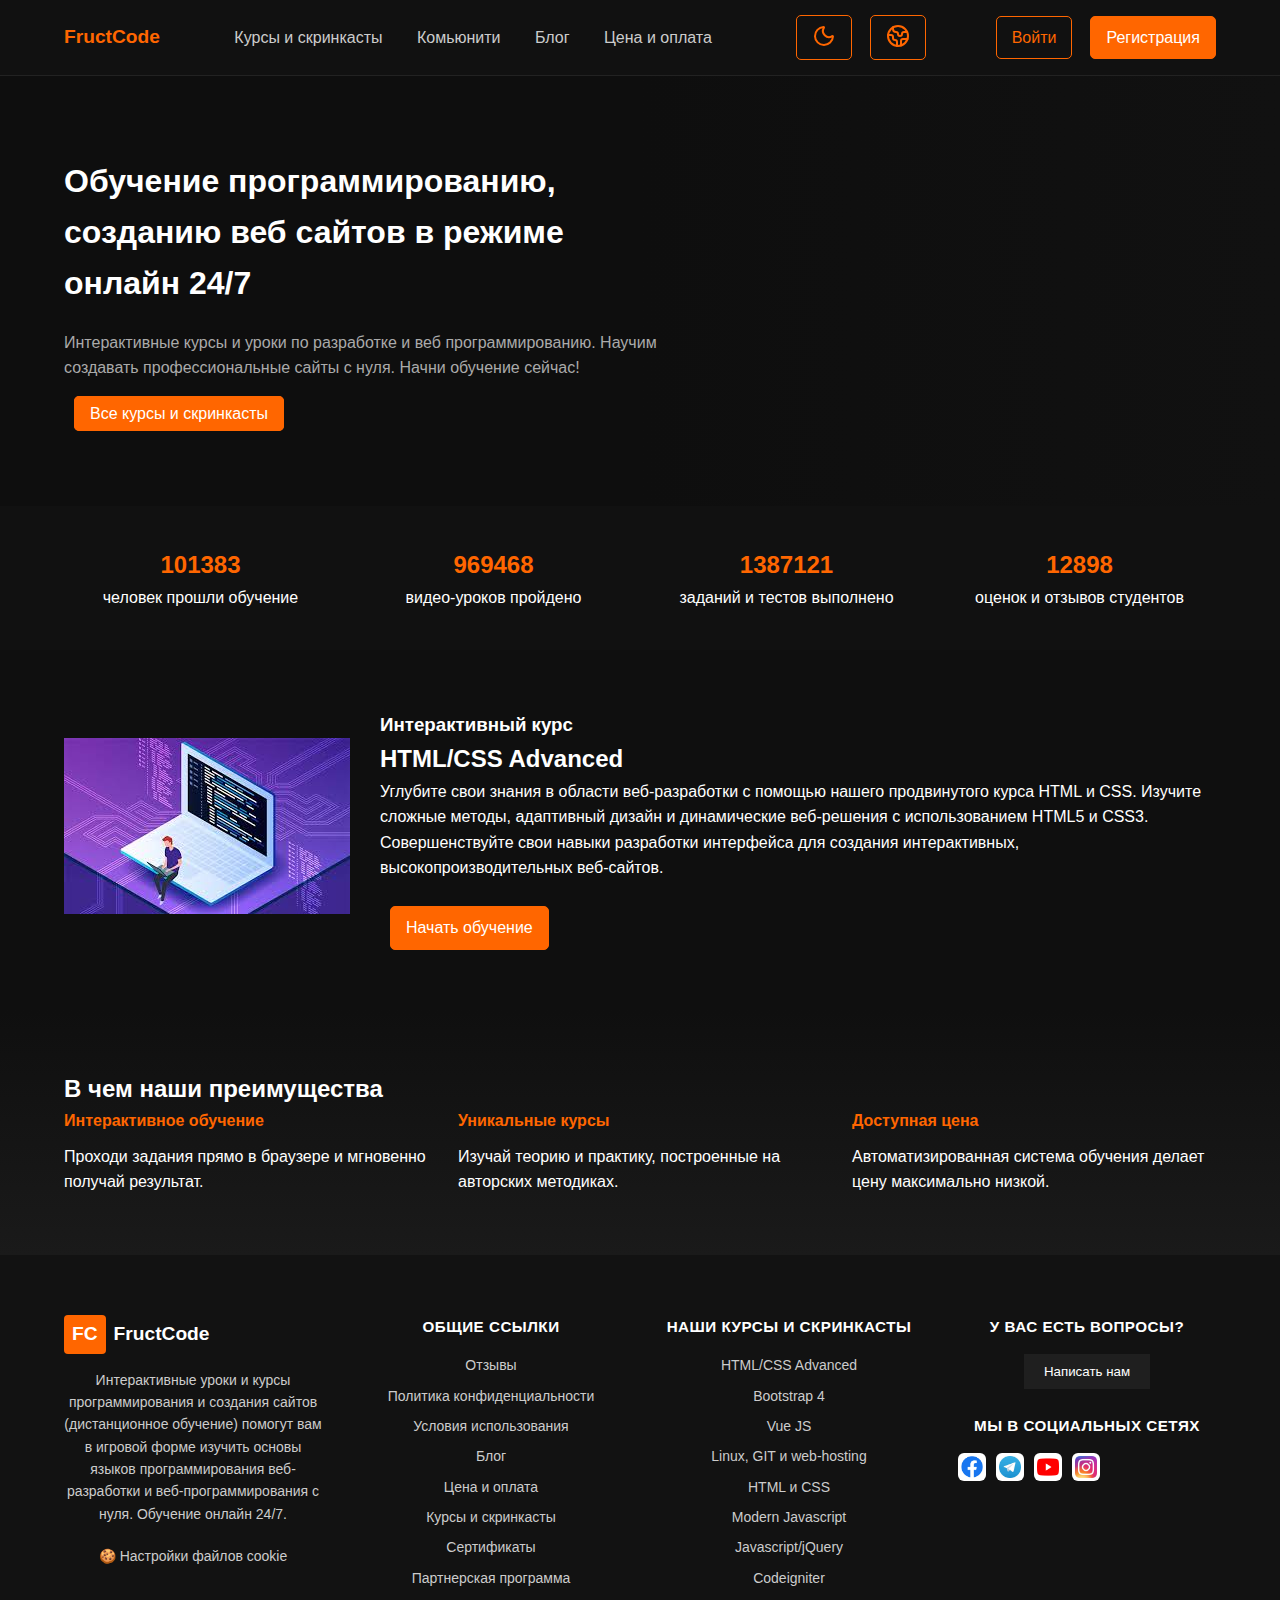
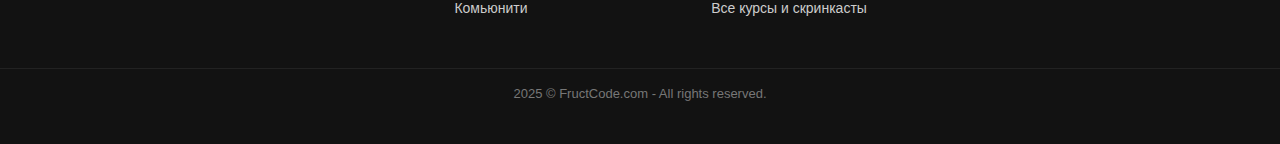
<file: index.html>
<!DOCTYPE html>
<html lang="ru">
  <head>
    <meta charset="UTF-8" />
    <meta name="viewport" content="width=device-width, initial-scale=1.0" />
    <title>FructCode</title>
    <link rel="stylesheet" href="style.css" />
  </head>
  <body>
    <header class="header">
      <div class="container">
        <div class="logo">FructCode</div>
        <nav class="nav">
          <a href="#">Курсы и скринкасты</a>
          <a href="#">Комьюнити</a>
          <a href="#">Блог</a>
          <a href="#">Цена и оплата</a>
        </nav>
        <div class="header-right">
          <div class="theme-toggle">
            <button class="btn">
              <svg
                xmlns="http://www.w3.org/2000/svg"
                width="24"
                height="24"
                viewBox="0 0 24 24"
                fill="none"
                stroke="currentColor"
                stroke-width="2"
                stroke-linecap="round"
                stroke-linejoin="round"
                class="lucide lucide-moon-icon lucide-moon"
              >
                <path
                  d="M20.985 12.486a9 9 0 1 1-9.473-9.472c.405-.022.617.46.402.803a6 6 0 0 0 8.268 8.268c.344-.215.825-.004.803.401"
                />
              </svg>
            </button>
            <button class="btn">
              <svg
                xmlns="http://www.w3.org/2000/svg"
                width="24"
                height="24"
                viewBox="0 0 24 24"
                fill="none"
                stroke="currentColor"
                stroke-width="2"
                stroke-linecap="round"
                stroke-linejoin="round"
                class="lucide lucide-earth-icon lucide-earth"
              >
                <path d="M21.54 15H17a2 2 0 0 0-2 2v4.54" />
                <path
                  d="M7 3.34V5a3 3 0 0 0 3 3a2 2 0 0 1 2 2c0 1.1.9 2 2 2a2 2 0 0 0 2-2c0-1.1.9-2 2-2h3.17"
                />
                <path
                  d="M11 21.95V18a2 2 0 0 0-2-2a2 2 0 0 1-2-2v-1a2 2 0 0 0-2-2H2.05"
                />
                <circle cx="12" cy="12" r="10" />
              </svg>
            </button>
          </div>
          <div class="user-profile" style="display: none">
            <img src="image/alo.jpg" alt="Профиль" class="avatar" />
          </div>
        </div>
        <div class="auth">
          <a href="login.html" class="btn">Войти</a>
          <a href="register.html" class="btn btn-primary">Регистрация</a>
        </div>
      </div>
    </header>

    <section class="hero">
      <div class="container">
        <div class="hero-content">
          <h1>
            Обучение программированию, созданию веб сайтов в режиме онлайн 24/7
          </h1>
          <p>
            Интерактивные курсы и уроки по разработке и веб программированию.
            Научим создавать профессиональные сайты с нуля. Начни обучение
            сейчас!
          </p>
          <a href="#" class="btn btn-primary">Все курсы и скринкасты</a>
        </div>
        <div class="hero-image">
          <!-- <img src="illustration.png" alt="Иллюстрация" /> -->
        </div>
      </div>
    </section>

    <section class="stats">
      <div class="container stats-grid">
        <div><strong>101383</strong><br />человек прошли обучение</div>
        <div><strong>969468</strong><br />видео-уроков пройдено</div>
        <div><strong>1387121</strong><br />заданий и тестов выполнено</div>
        <div><strong>12898</strong><br />оценок и отзывов студентов</div>
      </div>
    </section>

    <section class="course">
      <div class="container course-grid">
        <div class="course-img">
          <img src="image/alo.jpg" alt="HTML CSS" />
        </div>
        <div class="course-text">
          <h3>Интерактивный курс</h3>
          <h2>HTML/CSS Advanced</h2>
          <p>
            Углубите свои знания в области веб-разработки с помощью нашего
            продвинутого курса HTML и CSS. Изучите сложные методы, адаптивный
            дизайн и динамические веб-решения с использованием HTML5 и CSS3.
            Совершенствуйте свои навыки разработки интерфейса для создания
            интерактивных, высокопроизводительных веб-сайтов.
          </p>
          <a href="#" class="btn btn-primary">Начать обучение</a>
        </div>
      </div>
    </section>

    <section class="advantages">
      <div class="container">
        <h2>В чем наши преимущества</h2>
        <div class="adv-grid">
          <div class="adv-item">
            <h4>Интерактивное обучение</h4>
            <p>
              Проходи задания прямо в браузере и мгновенно получай результат.
            </p>
          </div>
          <div class="adv-item">
            <h4>Уникальные курсы</h4>
            <p>Изучай теорию и практику, построенные на авторских методиках.</p>
          </div>
          <div class="adv-item">
            <h4>Доступная цена</h4>
            <p>
              Автоматизированная система обучения делает цену максимально
              низкой.
            </p>
          </div>
        </div>
      </div>
    </section>

    <footer class="footer">
      <div class="container footer-grid">
        <div class="footer-col about">
          <div class="footer-logo">
            <span class="logo-icon">FC</span>
            <span class="logo-text">FructCode</span>
          </div>
          <p>
            Интерактивные уроки и курсы программирования и создания сайтов
            (дистанционное обучение) помогут вам в игровой форме изучить основы
            языков программирования веб-разработки и веб-программирования с
            нуля. Обучение онлайн 24/7.
          </p>

          <div class="footer-settings">
            <div>🍪 Настройки файлов cookie</div>
          </div>
        </div>

        <div class="footer-col">
          <h4>ОБЩИЕ ССЫЛКИ</h4>
          <ul>
            <li><a href="#">Отзывы</a></li>
            <li><a href="#">Политика конфиденциальности</a></li>
            <li><a href="#">Условия использования</a></li>
            <li><a href="#">Блог</a></li>
            <li><a href="#">Цена и оплата</a></li>
            <li><a href="#">Курсы и скринкасты</a></li>
            <li><a href="#">Сертификаты</a></li>
            <li><a href="#">Партнерская программа</a></li>
            <li><a href="#">Комьюнити</a></li>
          </ul>
        </div>

        <div class="footer-col">
          <h4>НАШИ КУРСЫ И СКРИНКАСТЫ</h4>
          <ul>
            <li><a href="#">HTML/CSS Advanced</a></li>
            <li><a href="#">Bootstrap 4</a></li>
            <li><a href="#">Vue JS</a></li>
            <li><a href="#">Linux, GIT и web-hosting</a></li>
            <li><a href="#">HTML и CSS</a></li>
            <li><a href="#">Modern Javascript</a></li>
            <li><a href="#">Javascript/jQuery</a></li>
            <li><a href="#">Codeigniter</a></li>
            <li><a href="#">Все курсы и скринкасты</a></li>
          </ul>
        </div>

        <div class="footer-col">
          <h4>У ВАС ЕСТЬ ВОПРОСЫ?</h4>
          <button class="btn-contact">Написать нам</button>

          <h4>МЫ В СОЦИАЛЬНЫХ СЕТЯХ</h4>
          <div class="socials">
            <a href="#"><img src="image/фейс.png" alt="facebook" /></a>
            <a href="#"><img src="image/тг.jpg" alt="telegram" /></a>
            <a href="#"><img src="image/ютуб.png" alt="youtube" /></a>
            <a href="#"><img src="image/инста.jpg" alt="instagram" /></a>
          </div>
        </div>
      </div>

      <div class="footer-bottom">
        <p>2025 © FructCode.com - All rights reserved.</p>
      </div>
    </footer>
  </body>
</html>
</file>
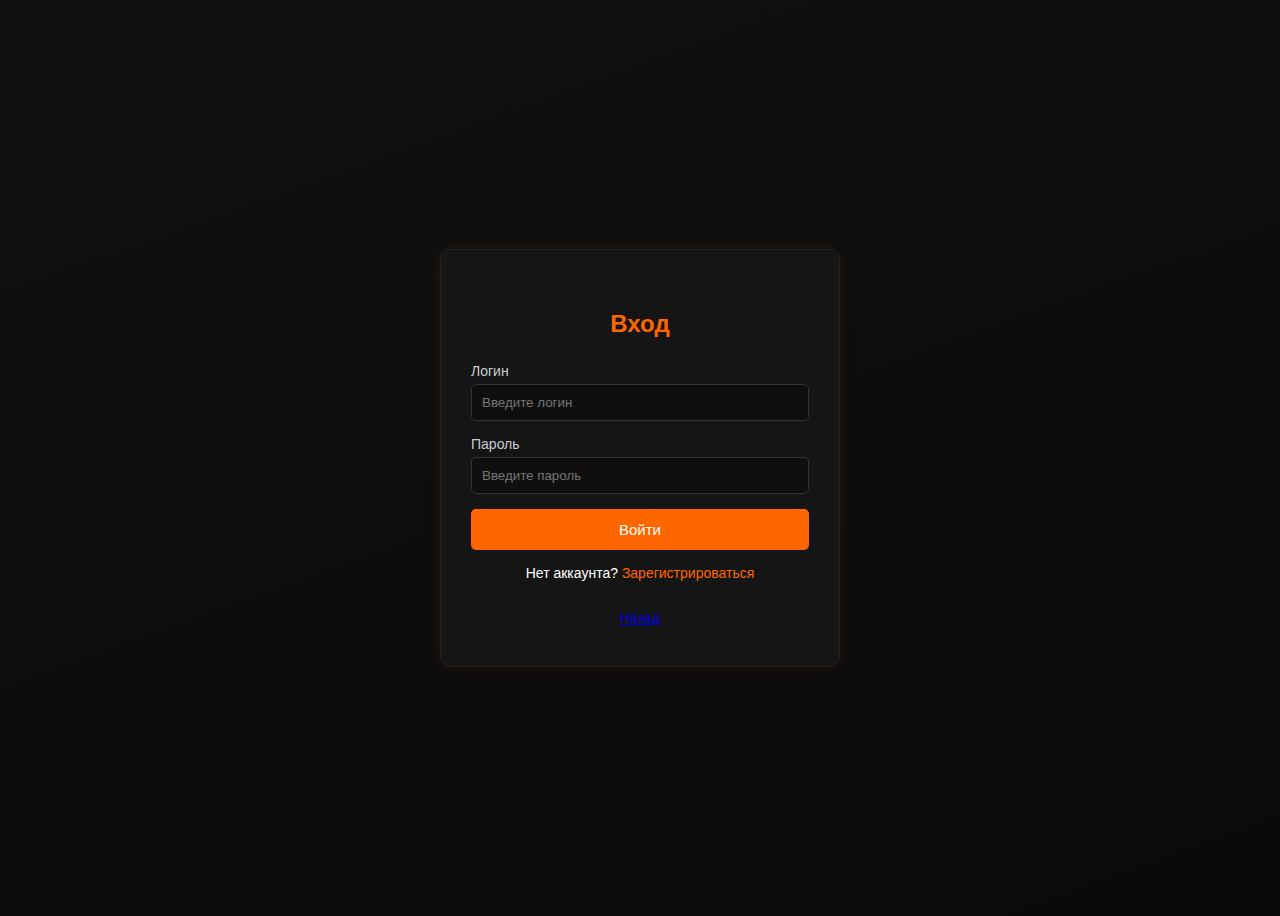
<file: login.html>
<!DOCTYPE html>
<html lang="ru">
  <head>
    <meta charset="UTF-8" />
    <meta name="viewport" content="width=device-width, initial-scale=1.0" />
    <title>Вход — FructCode</title>
    <link rel="stylesheet" href="login.css" />
  </head>
  <body class="auth-page">
    <div class="auth-container">
      <div class="auth-box">
        <h2>Вход</h2>
        <form action="#" method="post">
          <label for="email">Логин</label>
          <input
            type="email"
            id="email"
            name="email"
            placeholder="Введите логин"
            required
          />

          <label for="password">Пароль</label>
          <input
            type="password"
            id="password"
            name="password"
            placeholder="Введите пароль"
            required
          />

          <button type="submit" class="btn-primary">Войти</button>

          <p class="auth-link">
            Нет аккаунта? <a href="register.html">Зарегистрироваться</a>
          </p>
          <a class="auth-link" href="index.html">Назад</a>
        </form>
      </div>
    </div>
    <script>
      document
        .getElementById("loginForm")
        .addEventListener("submit", async (e) => {
          e.preventDefault();

          const email = document.getElementById("email").value;
          const password = document.getElementById("password").value;

          const data = { username: email, password };

          try {
            const response = await fetch("/login", {
              method: "POST",
              headers: {
                "Content-Type": "application/json",
              },
              body: JSON.stringify(data),
            });

            const result = await response.json();
            console.log("Ответ сервера:", result);

            alert(
              `Введено:\nЛогин: ${data.username}\nПароль: ${data.password}`
            );
          } catch (error) {
            console.error("Ошибка при отправке запроса:", error);
          }
        });
    </script>
  </body>
</html>
</file>
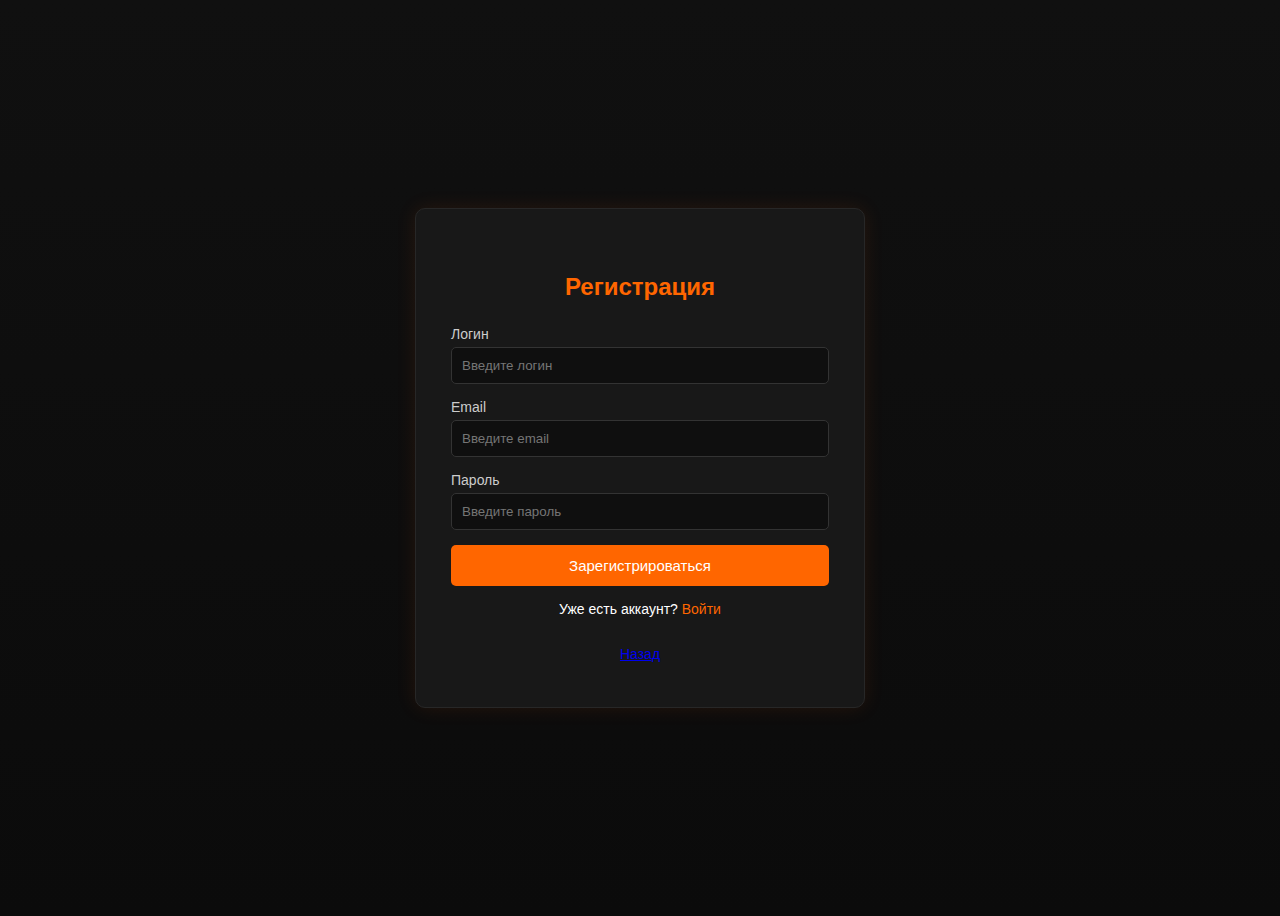
<file: register.html>
<!DOCTYPE html>
<html lang="ru">
  <head>
    <meta charset="UTF-8" />
    <meta name="viewport" content="width=device-width, initial-scale=1.0" />
    <title>Регистрация — FructCode</title>
    <link rel="stylesheet" href="register.css" />
  </head>
  <body class="auth-page">
    <div class="auth-container">
      <div class="auth-box">
        <h2>Регистрация</h2>
        <form action="#" method="post">
          <label for="name">Логин</label>
          <input
            type="text"
            id="name"
            name="name"
            placeholder="Введите логин"
            required
          />

          <label for="email">Email</label>
          <input
            type="email"
            id="email"
            name="email"
            placeholder="Введите email"
            required
          />

          <label for="password">Пароль</label>
          <input
            type="password"
            id="password"
            name="password"
            placeholder="Введите пароль"
            required
          />

          <!-- <label for="password2">Подтверждение пароля</label>
          <input
            type="password"
            id="password2"
            name="password2"
            placeholder="Повторите пароль"
            required
          /> -->

          <button type="submit" class="btn-primary">Зарегистрироваться</button>

          <p class="auth-link">
            Уже есть аккаунт? <a href="login.html">Войти</a>
          </p>
          <a class="auth-link" href="index.html">Назад</a>
        </form>
      </div>
    </div>
    <script>
      document
        .getElementById("registerForm")
        .addEventListener("submit", async (e) => {
          e.preventDefault();

          const name = document.getElementById("name").value.trim();
          const email = document.getElementById("email").value.trim();
          const password = document.getElementById("password").value;

          const data = { username: name, email, password };

          try {
            const response = await fetch("/register", {
              method: "POST",
              headers: {
                "Content-Type": "application/json",
              },
              body: JSON.stringify(data),
            });

            const result = await response.json();

            console.log("Ответ сервера:", result);
            alert(
              `Регистрация отправлена!\nЛогин: ${data.username}\nEmail: ${data.email}\nПароль: ${data.password}`
            );
          } catch (error) {
            console.error("Ошибка при отправке запроса:", error);
            alert("Ошибка при отправке данных. Проверьте консоль.");
          }
        });
    </script>
  </body>
</html>
</file>
<file: style.css>
* {
  margin: 0;
  padding: 0;
  box-sizing: border-box;
}

body {
  font-family: "Segoe UI", sans-serif;
  background: #0e0e0e;
  color: #fff;
  line-height: 1.6;
}

.container {
  width: 90%;
  max-width: 1200px;
  margin: 0 auto;
}

.header {
  background: #111;
  padding: 15px 0;
  border-bottom: 1px solid #222;
}

.logo {
  font-weight: bold;
  color: #ff6600;
  font-size: 1.2rem;
}

.header .container {
  display: flex;
  align-items: center;
  justify-content: space-between;
}

.nav a {
  margin: 0 15px;
  color: #ccc;
  text-decoration: none;
}

.nav a:hover {
  color: #fff;
}

.btn {
  background: transparent;
  border: 1px solid #ff6600;
  color: #ff6600;
  padding: 8px 15px;
  border-radius: 5px;
  text-decoration: none;
  margin-left: 10px;
}

.btn-primary {
  background: #ff6600;
  color: #fff;
}

.hero {
  display: flex;
  align-items: center;
  background: linear-gradient(to right, #0e0e0e 50%, #111);
  padding: 80px 0;
}

.hero-content {
  max-width: 600px;
}

.hero h1 {
  font-size: 2rem;
  margin-bottom: 20px;
}

.hero p {
  margin-bottom: 20px;
  color: #aaa;
}

.stats {
  background: #111;
  padding: 40px 0;
}

.stats-grid {
  display: grid;
  grid-template-columns: repeat(auto-fit, minmax(200px, 1fr));
  text-align: center;
  gap: 20px;
}

.stats strong {
  font-size: 1.5rem;
  color: #ff6600;
}

.course {
  background: #0f0f0f;
  padding: 60px 0;
}

.course-grid {
  display: flex;
  grid-template-columns: 1fr 1fr;
  gap: 30px;
  align-items: center;
}

.course-text {
  display: flex;
  flex-direction: column;
}

.course-text .btn-primary {
  margin-top: 25px;
  align-self: flex-start;
}

.advantages {
  background: linear-gradient(to bottom, #0f0f0f, #1a1a1a);
  padding: 60px 0;
}

.adv-grid {
  display: grid;
  grid-template-columns: repeat(auto-fit, minmax(250px, 1fr));
  gap: 30px;
}

.adv-item h4 {
  color: #ff6600;
  margin-bottom: 10px;
}

.footer {
  background: #000;
  text-align: center;
  padding: 20px;
  color: #777;
}

.footer {
  background: #121212;
  color: #ccc;
  padding: 60px 0 20px;
  font-size: 14px;
}

.footer-grid {
  display: grid;
  grid-template-columns: repeat(auto-fit, minmax(250px, 1fr));
  gap: 40px;
}

.footer-logo {
  display: flex;
  align-items: center;
  font-size: 1.2rem;
  margin-bottom: 15px;
}

.logo-icon {
  background: #ff6600;
  color: #fff;
  font-weight: bold;
  padding: 4px 8px;
  border-radius: 4px;
  margin-right: 8px;
}

.logo-text {
  font-weight: bold;
  color: #fff;
}

.footer p {
  margin-bottom: 20px;
  line-height: 1.6;
}

.footer h4 {
  color: #fff;
  margin-bottom: 15px;
  font-size: 0.95rem;
  letter-spacing: 0.5px;
}

.footer ul {
  list-style: none;
}

.footer ul li {
  margin-bottom: 8px;
}

.footer ul li a {
  color: #ccc;
  text-decoration: none;
  transition: color 0.2s ease;
}

.footer ul li a:hover {
  color: #ff6600;
}

.btn-contact {
  background: #1f1f1f;
  border: none;
  color: #fff;
  padding: 10px 20px;
  margin-bottom: 25px;
  cursor: pointer;
  transition: background 0.3s ease;
}

.btn-contact:hover {
  background: #ff6600;
}

.footer-settings {
  margin-top: 15px;
}

.lang-theme {
  display: flex;
  gap: 15px;
  margin-top: 10px;
}

.socials {
  display: flex;
  gap: 10px;
}

.socials a img {
  width: 28px;
  height: 28px;
  background: #fff;
  border-radius: 6px;
  padding: 3px;
  transition: transform 0.2s ease, background 0.2s ease;
}

.socials a img:hover {
  transform: scale(1.1);
  background: #ff6600;
}

.footer-bottom {
  text-align: center;
  margin-top: 40px;
  padding-top: 15px;
  border-top: 1px solid #222;
  color: #777;
  font-size: 13px;
}

.header-right {
  display: flex;
  align-items: center;
  gap: 1rem;
}

.theme-toggle {
  display: flex;
  gap: 0.5rem;
}

.header-right {
  display: flex;
  align-items: center;
  gap: 1rem;
}

.theme-toggle,
.auth,
.user-profile {
  display: flex;
  align-items: center;
  gap: 0.5rem;
}

.avatar {
  width: 32px;
  height: 32px;
  border-radius: 50%;
}
</file>
<file: login.css>
body.auth-page {
  background: linear-gradient(160deg, #111, #0a0a0a);
  display: flex;
  justify-content: center;
  align-items: center;
  height: 100vh;
  color: #fff;
  font-family: "Segoe UI", sans-serif;
}

.auth-container {
  width: 100%;
  max-width: 400px;
  padding: 20px;
}

.auth-box {
  background: #151515;
  border: 1px solid #222;
  border-radius: 10px;
  padding: 40px 30px;
  box-shadow: 0 0 15px rgba(255, 102, 0, 0.1);
  animation: fadeIn 0.6s ease;
}

.auth-box h2 {
  text-align: center;
  margin-bottom: 25px;
  color: #ff6600;
}

.auth-box form {
  display: flex;
  flex-direction: column;
}

label {
  font-size: 14px;
  color: #ccc;
  margin-bottom: 5px;
}

input {
  background: #0f0f0f;
  border: 1px solid #333;
  color: #fff;
  padding: 10px;
  border-radius: 5px;
  margin-bottom: 15px;
  outline: none;
}

input:focus {
  border-color: #ff6600;
}

.btn-primary {
  background: #ff6600;
  color: #fff;
  border: none;
  padding: 12px;
  font-size: 15px;
  border-radius: 5px;
  cursor: pointer;
  transition: background 0.2s;
}

.btn-primary:hover {
  background: #ff8533;
}

.auth-link {
  text-align: center;
  margin-top: 15px;
  font-size: 14px;
}

.auth-link a {
  color: #ff6600;
  text-decoration: none;
}

.auth-link a:hover {
  text-decoration: underline;
}

@keyframes fadeIn {
  from {
    opacity: 0;
    transform: translateY(20px);
  }
  to {
    opacity: 1;
    transform: translateY(0);
  }
}
</file>
<file: register.css>
body.auth-page {
  background: linear-gradient(180deg, #101010, #0b0b0b);
  display: flex;
  justify-content: center;
  align-items: center;
  height: 100vh;
  color: #fff;
  font-family: "Segoe UI", sans-serif;
}

.auth-container {
  width: 100%;
  max-width: 450px;
  padding: 20px;
}

.auth-box {
  background: #181818;
  border: 1px solid #272727;
  border-radius: 10px;
  padding: 45px 35px;
  box-shadow: 0 0 20px rgba(255, 102, 0, 0.1);
  animation: slideIn 0.6s ease;
}

.auth-box h2 {
  text-align: center;
  margin-bottom: 25px;
  color: #ff6600;
}

.auth-box form {
  display: flex;
  flex-direction: column;
}

label {
  font-size: 14px;
  color: #ccc;
  margin-bottom: 5px;
}

input {
  background: #0f0f0f;
  border: 1px solid #333;
  color: #fff;
  padding: 10px;
  border-radius: 5px;
  margin-bottom: 15px;
  outline: none;
}

input:focus {
  border-color: #ff6600;
}

.btn-primary {
  background: #ff6600;
  color: #fff;
  border: none;
  padding: 12px;
  font-size: 15px;
  border-radius: 5px;
  cursor: pointer;
  transition: background 0.2s;
}

.btn-primary:hover {
  background: #ff8533;
}

.auth-link {
  text-align: center;
  margin-top: 15px;
  font-size: 14px;
}

.auth-link a {
  color: #ff6600;
  text-decoration: none;
}

.auth-link a:hover {
  text-decoration: underline;
}

@keyframes slideIn {
  from {
    opacity: 0;
    transform: translateY(40px);
  }
  to {
    opacity: 1;
    transform: translateY(0);
  }
}

.header-right {
  display: flex;
  align-items: center;
  gap: 1rem;
}

/* .theme-toggle,
.auth,
.user-profile {
  display: flex;
  align-items: center;
  gap: 0.5rem;
}

.avatar {
  width: 32px;
  height: 32px;
  border-radius: 50%;
} */
</file>
